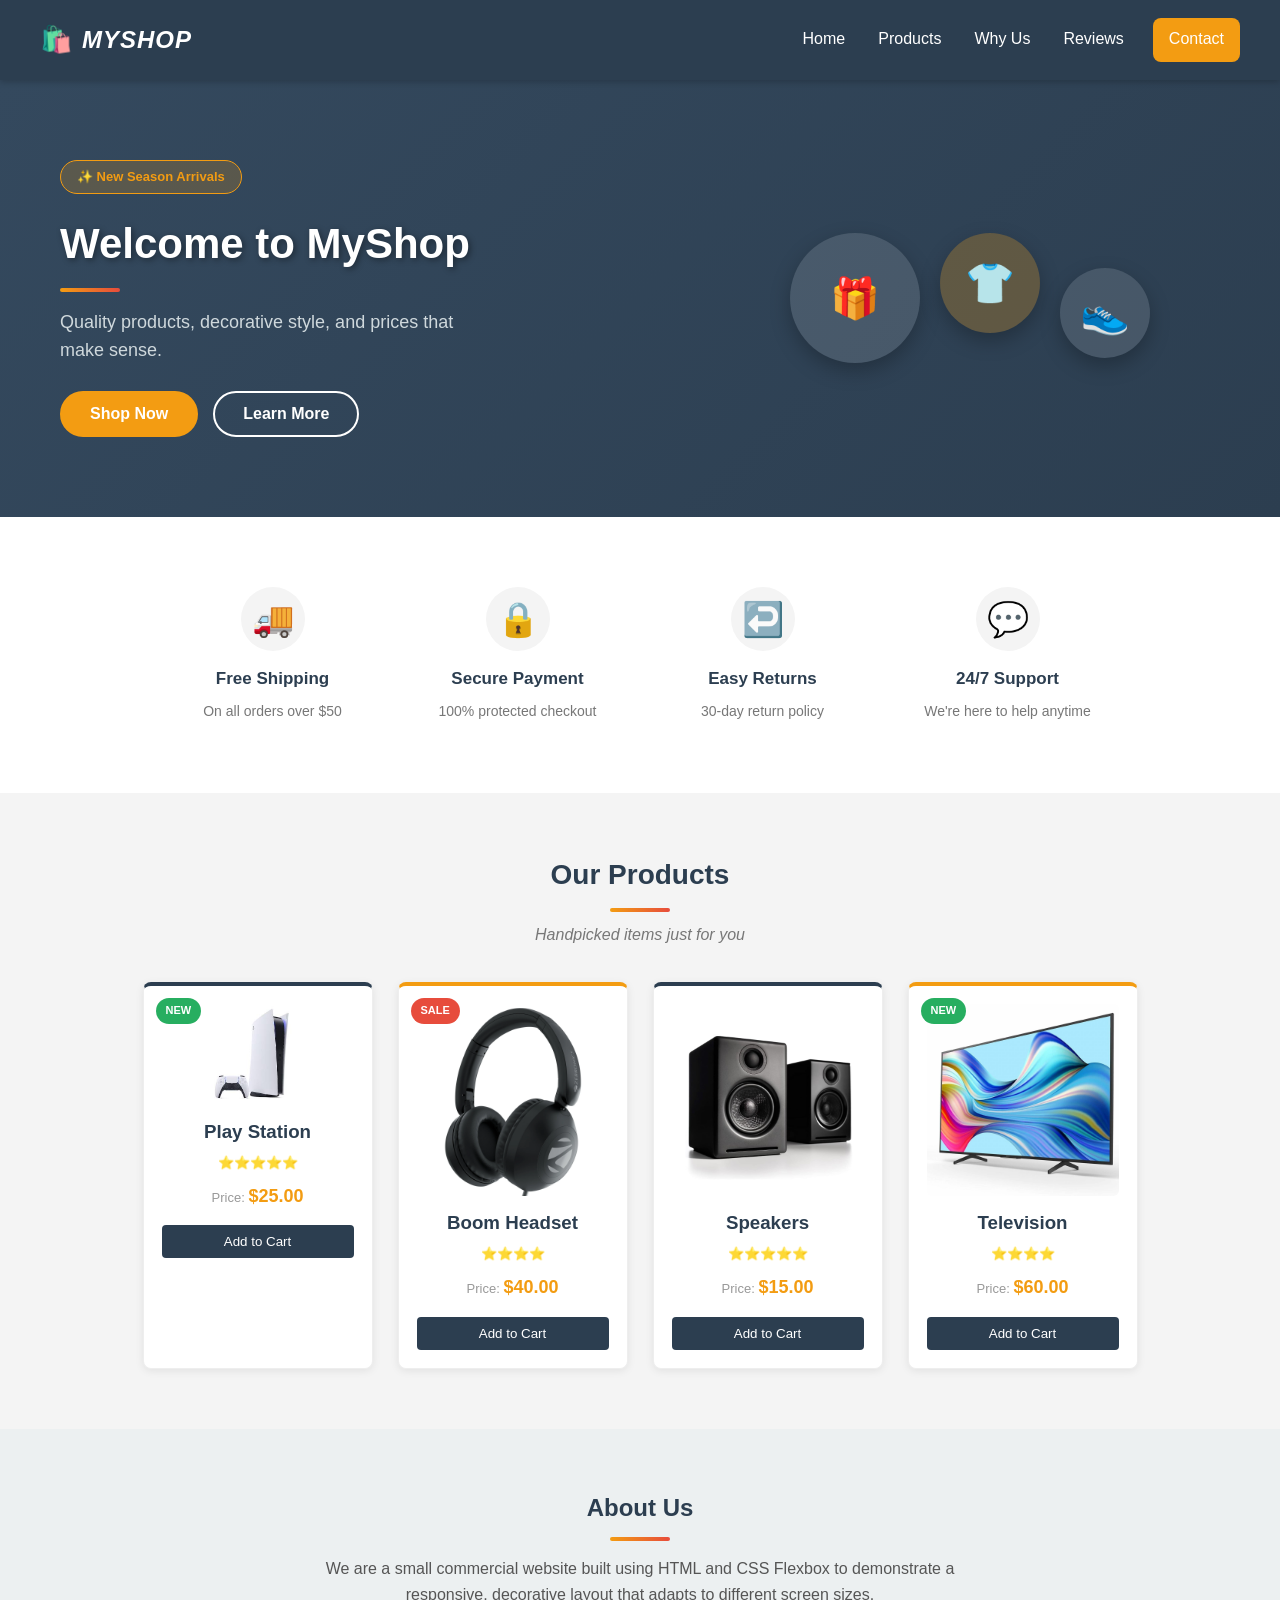
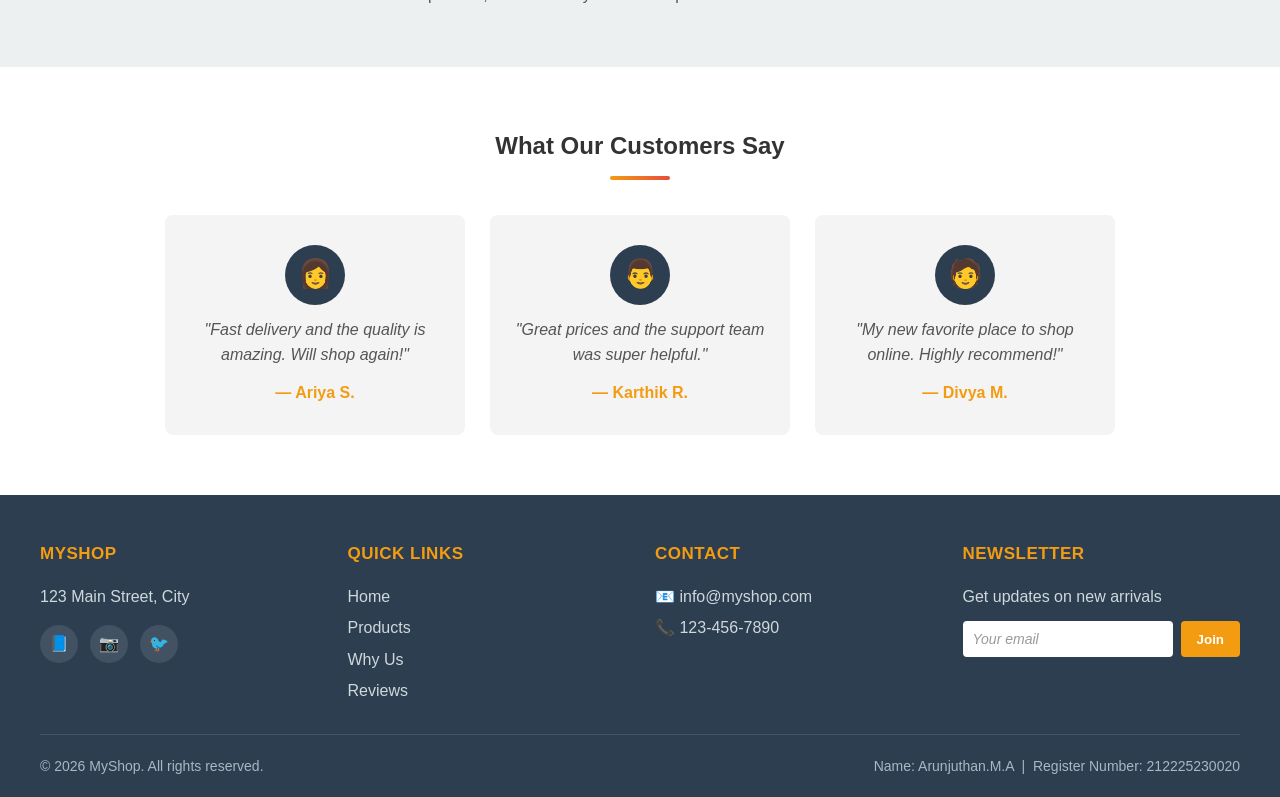
<file: flexbox/index.html>
<!DOCTYPE html>
<html lang="en">
<head>
<meta charset="UTF-8">
<meta name="viewport" content="width=device-width, initial-scale=1.0">
<title>My Shop</title>
<link rel="stylesheet" href="style.css">
</head>
<body>

  <!-- Navigation Bar -->
  <header class="navbar">
    <div class="logo-box">
      <span class="logo-icon">🛍️</span>
      <h1 class="logo">MyShop</h1>
    </div>
    <nav class="nav-links">
      <a href="#home">Home</a>
      <a href="#products">Products</a>
      <a href="#features">Why Us</a>
      <a href="#testimonials">Reviews</a>
      <a href="#contact">Contact</a>
    </nav>
  </header>

  <!-- Banner / Home Section -->
  <section class="banner" id="home">
    <div class="banner-text">
      <span class="badge">✨ New Season Arrivals</span>
      <h2>Welcome to MyShop</h2>
      <p>Quality products, decorative style, and prices that make sense.</p>
      <div class="banner-buttons">
        <button class="btn-primary">Shop Now</button>
        <button class="btn-outline">Learn More</button>
      </div>
    </div>
    <div class="banner-visual">
      <div class="circle circle-1">🎁</div>
      <div class="circle circle-2">👕</div>
      <div class="circle circle-3">👟</div>
    </div>
  </section>

  <!-- Features Strip -->
  <section class="features" id="features">
    <div class="feature-item">
      <span class="feature-icon">🚚</span>
      <h3>Free Shipping</h3>
      <p>On all orders over $50</p>
    </div>
    <div class="feature-item">
      <span class="feature-icon">🔒</span>
      <h3>Secure Payment</h3>
      <p>100% protected checkout</p>
    </div>
    <div class="feature-item">
      <span class="feature-icon">↩️</span>
      <h3>Easy Returns</h3>
      <p>30-day return policy</p>
    </div>
    <div class="feature-item">
      <span class="feature-icon">💬</span>
      <h3>24/7 Support</h3>
      <p>We're here to help anytime</p>
    </div>
  </section>

  <!-- Products Section -->
  <section class="products" id="products">
    <h2>Our Products</h2>
    <p>Handpicked items just for you</p>
    <div class="product-list">

      <div class="product-card">
        <span class="tag tag-new">New</span>
        <img src="./ps.jpg" alt="Product 1">
        <h3>Play Station</h3>
        <div class="rating">⭐⭐⭐⭐⭐</div>
        <p class="price">$25.00</p>
        <button>Add to Cart</button>
      </div>

      <div class="product-card">
        <span class="tag tag-sale">Sale</span>
        <img src="./boom.jpg" alt="Product 2">
        <h3>Boom Headset</h3>
        <div class="rating">⭐⭐⭐⭐</div>
        <p class="price">$40.00</p>
        <button>Add to Cart</button>
      </div>

      <div class="product-card">
        <img src="./speakers.jpg" alt="Product 3">
        <h3>Speakers</h3>
        <div class="rating">⭐⭐⭐⭐⭐</div>
        <p class="price">$15.00</p>
        <button>Add to Cart</button>
      </div>

      <div class="product-card">
        <span class="tag tag-new">New</span>
        <img src="./tv.jpg" alt="Product 4">
        <h3>Television</h3>
        <div class="rating">⭐⭐⭐⭐</div>
        <p class="price">$60.00</p>
        <button>Add to Cart</button>
      </div>

    </div>
  </section>

  <!-- About Section -->
  <section class="about" id="about">
    <h2>About Us</h2>
    <p>We are a small commercial website built using HTML and CSS Flexbox to demonstrate a responsive, decorative layout that adapts to different screen sizes.</p>
  </section>

  <!-- Testimonials Section -->
  <section class="testimonials" id="testimonials">
    <h2>What Our Customers Say</h2>
    <div class="testimonial-list">

      <div class="testimonial-card">
        <div class="avatar">👩</div>
        <p class="quote">"Fast delivery and the quality is amazing. Will shop again!"</p>
        <p class="customer-name">— Ariya S.</p>
      </div>

      <div class="testimonial-card">
        <div class="avatar">👨</div>
        <p class="quote">"Great prices and the support team was super helpful."</p>
        <p class="customer-name">— Karthik R.</p>
      </div>

      <div class="testimonial-card">
        <div class="avatar">🧑</div>
        <p class="quote">"My new favorite place to shop online. Highly recommend!"</p>
        <p class="customer-name">— Divya M.</p>
      </div>

    </div>
  </section>

  <!-- Footer -->
  <footer class="footer" id="contact">
    <div class="footer-top">
      <div class="footer-section">
        <h3>MyShop</h3>
        <p>123 Main Street, City</p>
        <div class="social-icons">
          <a href="#">📘</a>
          <a href="#">📷</a>
          <a href="#">🐦</a>
        </div>
      </div>

      <div class="footer-section">
        <h3>Quick Links</h3>
        <a href="#home">Home</a>
        <a href="#products">Products</a>
        <a href="#features">Why Us</a>
        <a href="#testimonials">Reviews</a>
      </div>

      <div class="footer-section">
        <h3>Contact</h3>
        <p>📧 info@myshop.com</p>
        <p>📞 123-456-7890</p>
      </div>

      <div class="footer-section">
        <h3>Newsletter</h3>
        <p>Get updates on new arrivals</p>
        <div class="newsletter-form">
          <input type="email" id="newsletter" placeholder="Your email">
          <button>Join</button>
        </div>
      </div>
    </div>

    <div class="footer-bottom">
      <p>&copy; 2026 MyShop. All rights reserved.</p>
      <p>Name: Arunjuthan.M.A &nbsp;|&nbsp; Register Number: 212225230020</p>
    </div>
  </footer>

</body>
</html>
</file>
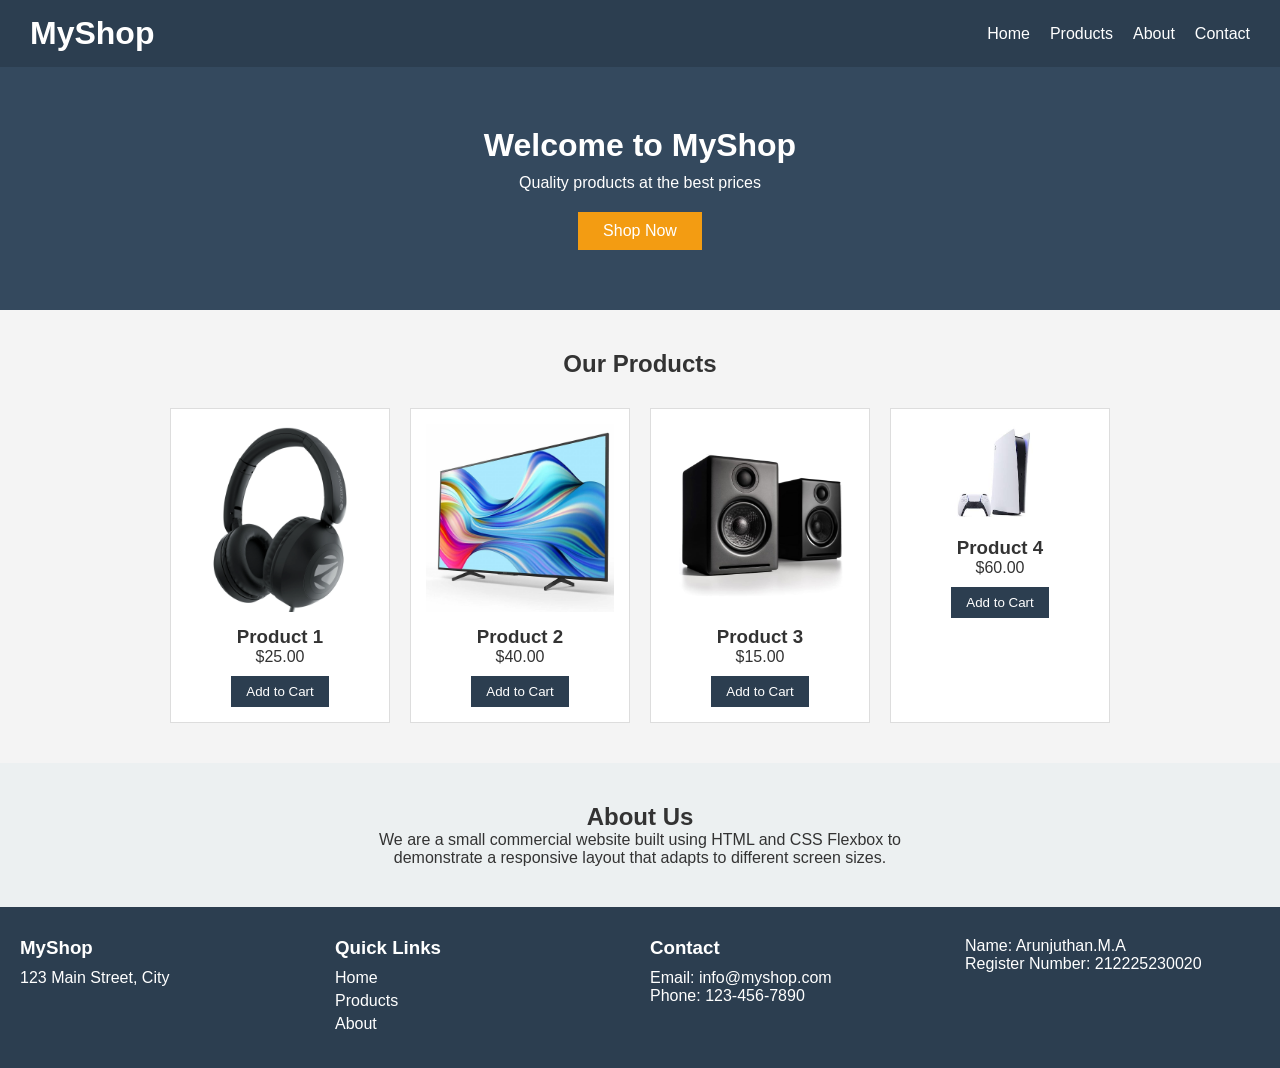
<file: mwad2/index.html>
<!DOCTYPE html>
<html lang="en">
<head>
<meta charset="UTF-8">
<meta name="viewport" content="width=device-width, initial-scale=1.0">
<title>My Shop</title>
<link rel="stylesheet" href="style.css">
</head>
<body>

  <!-- Navigation Bar -->
  <header class="navbar">
    <h1 class="logo">MyShop</h1>
    <nav class="nav-links">
      <a href="#home">Home</a>
      <a href="#products">Products</a>
      <a href="#about">About</a>
      <a href="#contact">Contact</a>
    </nav>
  </header>

  <!-- Banner / Home Section -->
  <section class="banner" id="home">
    <h2>Welcome to MyShop</h2>
    <p>Quality products at the best prices</p>
    <button>Shop Now</button>
  </section>

  <!-- Products Section -->
  <section class="products" id="products">
    <h2>Our Products</h2>
    <div class="product-list">

      <div class="product-card">
        <img src="./boom.jpg" alt="Product 1">
        <h3>Product 1</h3>
        <p>$25.00</p>
        <button>Add to Cart</button>
      </div>

      <div class="product-card">
        <img src="./tv.jpg" alt="Product 2">
        <h3>Product 2</h3>
        <p>$40.00</p>
        <button>Add to Cart</button>
      </div>

      <div class="product-card">
        <img src="./speakers.jpg" alt="Product 3">
        <h3>Product 3</h3>
        <p>$15.00</p>
        <button>Add to Cart</button>
      </div>

      <div class="product-card">
        <img src="./ps.jpg" alt="Product 4">
        <h3>Product 4</h3>
        <p>$60.00</p>
        <button>Add to Cart</button>
      </div>

    </div>
  </section>

  <!-- About Section -->
  <section class="about" id="about">
    <h2>About Us</h2>
    <p>We are a small commercial website built using HTML and CSS Flexbox to demonstrate a responsive layout that adapts to different screen sizes.</p>
  </section>

  <!-- Footer -->
  <footer class="footer" id="contact">
    <div class="footer-section">
      <h3>MyShop</h3>
      <p>123 Main Street, City</p>
    </div>  
    <div class="footer-section">
      <h3>Quick Links</h3>
      <a href="#home">Home</a>
      <a href="#products">Products</a>
      <a href="#about">About</a>
    </div>
    <div class="footer-section">
      <h3>Contact</h3>
      <p>Email: info@myshop.com</p>
      <p>Phone: 123-456-7890</p>
    </div>
    <div class="footer-section">
      <p>Name: Arunjuthan.M.A</p>
      <p>Register Number: 212225230020</p>
    </div>
  </footer>

</body>
</html>
</file>
<file: flexbox/style.css>
/* ===== CSS Variables ===== */
:root {
  --dark: #2c3e50;
  --dark-light: #34495e;
  --accent: #f39c12;
  --accent-dark: #d68910;
  --light-bg: #f4f4f4;
  --text-light: #cfd8dc;
  --pink: #e74c3c;
  --radius: 8px;
}

/* ===== Reset ===== */
* {
  margin: 0;
  padding: 0;
  box-sizing: border-box;
  font-family: 'Segoe UI', Arial, sans-serif;
}

body {
  background-color: var(--light-bg);
  color: #333;
  line-height: 1.6;
}

a { transition: color 0.3s ease; }

section h2 {
  position: relative;
  display: inline-block;
}

section h2::after {
  content: "";
  display: block;
  width: 60px;
  height: 4px;
  background: linear-gradient(90deg, var(--accent), var(--pink));
  margin: 10px auto 0;
  border-radius: 4px;
}

/* =========================================================
   NAVBAR — flex row, space-between
========================================================= */
.navbar {
  display: flex;
  align-items: center;
  justify-content: space-between;
  background-color: var(--dark);
  padding: 18px 40px;
  flex-wrap: wrap;
  box-shadow: 0 2px 6px rgba(0, 0, 0, 0.2);
  position: sticky;
  top: 0;
  z-index: 100;
}

.logo-box {
  display: flex;
  align-items: center;
  gap: 10px;
}

.logo-icon { font-size: 26px; }

.logo {
  color: #fff;
  font-size: 24px;
  letter-spacing: 1px;
  text-transform: uppercase;
  font-style: italic;
}

.nav-links {
  display: flex;
  align-items: center;
  gap: 25px;
}

.nav-links > a {
  color: #fff;
  text-decoration: none;
  font-weight: 500;
  padding: 6px 4px;
  border-bottom: 2px solid transparent;
}

.nav-links a:hover {
  color: var(--accent);
  border-bottom: 2px solid var(--accent);
}

.nav-links a:last-child {
  background-color: var(--accent);
  color: #fff;
  padding: 8px 16px;
  border-radius: var(--radius);
}

.nav-links a:last-child:hover {
  background-color: var(--accent-dark);
  color: #fff;
}

/* =========================================================
   BANNER — flex row (text + decorative visual)
========================================================= */
.banner {
  display: flex;
  align-items: center;
  justify-content: space-between;
  gap: 40px;
  background: linear-gradient(135deg, var(--dark-light), var(--dark));
  color: #fff;
  padding: 80px 60px;
  overflow: hidden;
}

.banner-text {
  display: flex;
  flex-direction: column;
  align-items: flex-start;
  gap: 16px;
  flex: 1 1 400px;
}

.badge {
  display: inline-block;
  background-color: rgba(243, 156, 18, 0.2);
  color: var(--accent);
  padding: 6px 16px;
  border-radius: 999px;
  font-size: 13px;
  font-weight: 600;
  border: 1px solid var(--accent);
}

.banner-text h2 {
  font-size: 42px;
  text-shadow: 2px 2px 6px rgba(0, 0, 0, 0.4);
}

.banner-text h2::after { margin-left: 0; }

.banner-text p {
  font-size: 18px;
  color: var(--text-light);
  max-width: 40ch;
}

.banner-buttons {
  display: flex;
  gap: 15px;
  margin-top: 10px;
}

.btn-primary, .btn-outline {
  padding: 12px 28px;
  border-radius: 999px;
  font-size: 16px;
  font-weight: 600;
  cursor: pointer;
  transition: transform 0.2s ease, background-color 0.3s ease;
}

.btn-primary {
  background-color: var(--accent);
  border: 2px solid var(--accent);
  color: #fff;
}

.btn-primary:hover {
  background-color: var(--accent-dark);
  transform: translateY(-3px);
}

.btn-outline {
  background-color: transparent;
  border: 2px solid #fff;
  color: #fff;
}

.btn-outline:hover {
  background-color: #fff;
  color: var(--dark);
  transform: translateY(-3px);
}

.banner-visual {
  display: flex;
  align-items: center;
  gap: 20px;
  flex: 1 1 280px;
  justify-content: center;
}

.circle {
  display: flex;
  align-items: center;
  justify-content: center;
  border-radius: 50%;
  background: rgba(255, 255, 255, 0.12);
  font-size: 40px;
  box-shadow: 0 8px 20px rgba(0, 0, 0, 0.25);
  transition: transform 0.3s ease;
}

.circle:hover { transform: translateY(-10px) rotate(8deg); }

.circle-1 { width: 130px; height: 130px; }
.circle-2 { width: 100px; height: 100px; margin-top: -30px; background: rgba(243, 156, 18, 0.25); }
.circle-3 { width: 90px; height: 90px; margin-top: 30px; }

/* =========================================================
   FEATURES — flex row of icon items
========================================================= */
.features {
  display: flex;
  flex-wrap: wrap;
  justify-content: center;
  gap: 25px;
  background-color: #fff;
  padding: 50px 30px;
}

.feature-item {
  display: flex;
  flex-direction: column;
  align-items: center;
  text-align: center;
  gap: 8px;
  flex: 1 1 200px;
  max-width: 220px;
  padding: 20px;
  border-radius: var(--radius);
  transition: transform 0.25s ease, box-shadow 0.25s ease;
}

.feature-item:hover {
  transform: translateY(-6px);
  box-shadow: 0 10px 20px rgba(0, 0, 0, 0.08);
}

.feature-icon {
  font-size: 34px;
  display: flex;
  align-items: center;
  justify-content: center;
  width: 64px;
  height: 64px;
  border-radius: 50%;
  background-color: var(--light-bg);
  margin-bottom: 6px;
}

.feature-item h3 { color: var(--dark); font-size: 17px; }
.feature-item p { color: #777; font-size: 14px; }

/* =========================================================
   PRODUCTS — flex-wrap cards
========================================================= */
.products {
  padding: 60px 20px;
  text-align: center;
}

.products h2 { margin-bottom: 10px; font-size: 28px; color: var(--dark); }
.products > p { color: #777; margin-bottom: 35px; font-style: italic; }

.product-list {
  display: flex;
  flex-wrap: wrap;
  justify-content: center;
  gap: 25px;
}

.product-card {
  position: relative;
  display: flex;
  flex-direction: column;
  align-items: center;
  background-color: #fff;
  border: 1px solid #eee;
  border-radius: var(--radius);
  padding: 18px;
  width: 230px;
  text-align: center;
  box-shadow: 0 2px 8px rgba(0, 0, 0, 0.08);
  transition: transform 0.25s ease, box-shadow 0.25s ease;
}

.product-card:hover {
  transform: translateY(-6px);
  box-shadow: 0 10px 22px rgba(0, 0, 0, 0.16);
}

.product-list .product-card:nth-child(odd) { border-top: 4px solid var(--dark); }
.product-list .product-card:nth-child(even) { border-top: 4px solid var(--accent); }

.tag {
  position: absolute;
  top: 12px;
  left: 12px;
  font-size: 11px;
  font-weight: 700;
  text-transform: uppercase;
  padding: 4px 10px;
  border-radius: 999px;
  color: #fff;
}

.tag-new { background-color: #27ae60; }
.tag-sale { background-color: var(--pink); }

.product-card img {
  width: 100%;
  border-radius: 6px;
  margin-bottom: 12px;
}

.product-card h3 {
  color: var(--dark);
  margin-bottom: 6px;
  text-transform: capitalize;
}

.rating {
  display: flex;
  gap: 2px;
  font-size: 13px;
  margin-bottom: 8px;
}

.product-card .price {
  color: var(--accent);
  font-weight: 700;
  font-size: 18px;
  margin-bottom: 10px;
}

.product-card .price::before {
  content: "Price: ";
  color: #999;
  font-weight: 400;
  font-size: 13px;
}

.product-card button {
  width: 100%;
  padding: 9px 18px;
  background-color: var(--dark);
  color: #fff;
  border: none;
  border-radius: 4px;
  cursor: pointer;
  margin-top: 5px;
  transition: background-color 0.3s ease;
}

.product-card button:hover { background-color: var(--accent); }

/* =========================================================
   ABOUT
========================================================= */
.about {
  background-color: #ecf0f1;
  padding: 60px 20px;
  text-align: center;
}

.about h2 { margin-bottom: 15px; color: var(--dark); }
.about p { max-width: 650px; margin: 0 auto; color: #555; }

/* =========================================================
   TESTIMONIALS — flex-wrap cards
========================================================= */
.testimonials {
  padding: 60px 20px;
  text-align: center;
  background-color: #fff;
}

.testimonial-list {
  display: flex;
  flex-wrap: wrap;
  justify-content: center;
  gap: 25px;
  margin-top: 35px;
}

.testimonial-card {
  display: flex;
  flex-direction: column;
  align-items: center;
  gap: 12px;
  background-color: var(--light-bg);
  border-radius: var(--radius);
  padding: 30px 24px;
  flex: 1 1 260px;
  max-width: 300px;
  transition: transform 0.25s ease, box-shadow 0.25s ease;
}

.testimonial-card:hover {
  transform: translateY(-6px);
  box-shadow: 0 10px 20px rgba(0, 0, 0, 0.1);
}

.avatar {
  display: flex;
  align-items: center;
  justify-content: center;
  width: 60px;
  height: 60px;
  border-radius: 50%;
  background-color: var(--dark);
  font-size: 28px;
}

.quote { color: #555; font-style: italic; }
.customer-name { color: var(--accent); font-weight: 600; }

/* =========================================================
   FOOTER — flex columns
========================================================= */
.footer {
  display: flex;
  flex-direction: column;
  background-color: var(--dark);
  color: #fff;
  padding: 45px 40px 20px;
}

.footer-top {
  display: flex;
  flex-wrap: wrap;
  justify-content: space-between;
  gap: 30px;
}

.footer-section {
  display: flex;
  flex-direction: column;
  flex: 1;
  min-width: 190px;
  gap: 6px;
}

.footer-section h3 {
  margin-bottom: 10px;
  color: var(--accent);
  font-size: 17px;
  text-transform: uppercase;
  letter-spacing: 0.5px;
}

.footer-section p { color: var(--text-light); }

.footer-section a {
  color: var(--text-light);
  text-decoration: none;
}

.footer-section a:hover {
  color: var(--accent);
  text-decoration: underline;
}

.social-icons {
  display: flex;
  gap: 12px;
  margin-top: 10px;
}

.social-icons a {
  display: flex;
  align-items: center;
  justify-content: center;
  width: 38px;
  height: 38px;
  border-radius: 50%;
  background-color: rgba(255, 255, 255, 0.1);
  font-size: 16px;
  transition: background-color 0.3s ease, transform 0.2s ease;
}

.social-icons a:hover {
  background-color: var(--accent);
  transform: translateY(-3px);
}

.newsletter-form {
  display: flex;
  gap: 8px;
  margin-top: 6px;
}

.newsletter-form input {
  flex: 1;
  padding: 10px;
  border: none;
  border-radius: 4px;
  outline: none;
  font-size: 14px;
}

.newsletter-form input:focus { box-shadow: 0 0 0 2px var(--accent); }
.newsletter-form input::placeholder { color: #999; font-style: italic; }

.newsletter-form button {
  padding: 10px 16px;
  border: none;
  border-radius: 4px;
  background-color: var(--accent);
  color: #fff;
  font-weight: 600;
  cursor: pointer;
  transition: background-color 0.3s ease;
}

.newsletter-form button:hover { background-color: var(--accent-dark); }

.footer-bottom {
  display: flex;
  flex-wrap: wrap;
  justify-content: space-between;
  gap: 8px;
  text-align: center;
  padding-top: 20px;
  margin-top: 30px;
  border-top: 1px solid #445566;
  color: #aab7c4;
  font-size: 14px;
}

/* =========================================================
   RESPONSIVE
========================================================= */
@media (max-width: 800px) {
  .banner { flex-direction: column; text-align: center; }
  .banner-text { align-items: center; }
}

@media (max-width: 600px) {
  .navbar { flex-direction: column; text-align: center; }
  .nav-links { margin-top: 12px; flex-wrap: wrap; justify-content: center; }
  .banner-text h2 { font-size: 28px; }
  .footer-bottom { flex-direction: column; text-align: center; }
}
</file>
<file: mwad2/style.css>
* {
  margin: 0;
  padding: 0;
  box-sizing: border-box;
  font-family: Arial, sans-serif;
}

body {
  background-color: #f4f4f4;
  color: #333;
}

/* Navbar */
.navbar {
  display: flex;
  justify-content: space-between;
  align-items: center;
  background-color: #2c3e50;
  padding: 15px 30px;
  flex-wrap: wrap;
}

.logo {
  color: #fff;
}

.nav-links {
  display: flex;
  gap: 20px;
}

.nav-links a {
  color: #fff;
  text-decoration: none;
}

.nav-links a:hover {
  color: #f39c12;
}

/* Banner */
.banner {
  display: flex;
  flex-direction: column;
  align-items: center;
  justify-content: center;
  text-align: center;
  background-color: #34495e;
  color: #fff;
  padding: 60px 20px;
}

.banner h2 {
  font-size: 32px;
  margin-bottom: 10px;
}

.banner p {
  margin-bottom: 20px;
}

.banner button {
  padding: 10px 25px;
  background-color: #f39c12;
  border: none;
  color: #fff;
  cursor: pointer;
  font-size: 16px;
}

.banner button:hover {
  background-color: #d68910;
}

/* Products Section */
.products {
  padding: 40px 20px;
  text-align: center;
}

.products h2 {
  margin-bottom: 30px;
}

.product-list {
  display: flex;
  flex-wrap: wrap;
  justify-content: center;
  gap: 20px;
}

.product-card {
  background-color: #fff;
  border: 1px solid #ddd;
  padding: 15px;
  width: 220px;
  text-align: center;
}

.product-card img {
  width: 100%;
  margin-bottom: 10px;
}

.product-card button {
  padding: 8px 15px;
  background-color: #2c3e50;
  color: #fff;
  border: none;
  cursor: pointer;
  margin-top: 10px;
}

.product-card button:hover {
  background-color: #1a252f;
}

/* About Section */
.about {
  background-color: #ecf0f1;
  padding: 40px 20px;
  text-align: center;
}

.about p {
  max-width: 600px;
  margin: 0 auto;
}

/* Footer */
.footer {
  display: flex;
  flex-wrap: wrap;
  justify-content: space-between;
  background-color: #2c3e50;
  color: #fff;
  padding: 30px 20px;
  gap: 20px;
}

.footer-section {
  flex: 1;
  min-width: 180px;
}

.footer-section h3 {
  margin-bottom: 10px;
}

.footer-section a {
  display: block;
  color: #fff;
  text-decoration: none;
  margin-bottom: 5px;
}

.footer-section a:hover {
  color: #f39c12;
}

/* Responsive */
@media (max-width: 600px) {
  .navbar {
    flex-direction: column;
    text-align: center;
  }

  .nav-links {
    margin-top: 10px;
    flex-wrap: wrap;
    justify-content: center;
  }

  .footer {
    flex-direction: column;
    text-align: center;
  }
}
</file>
